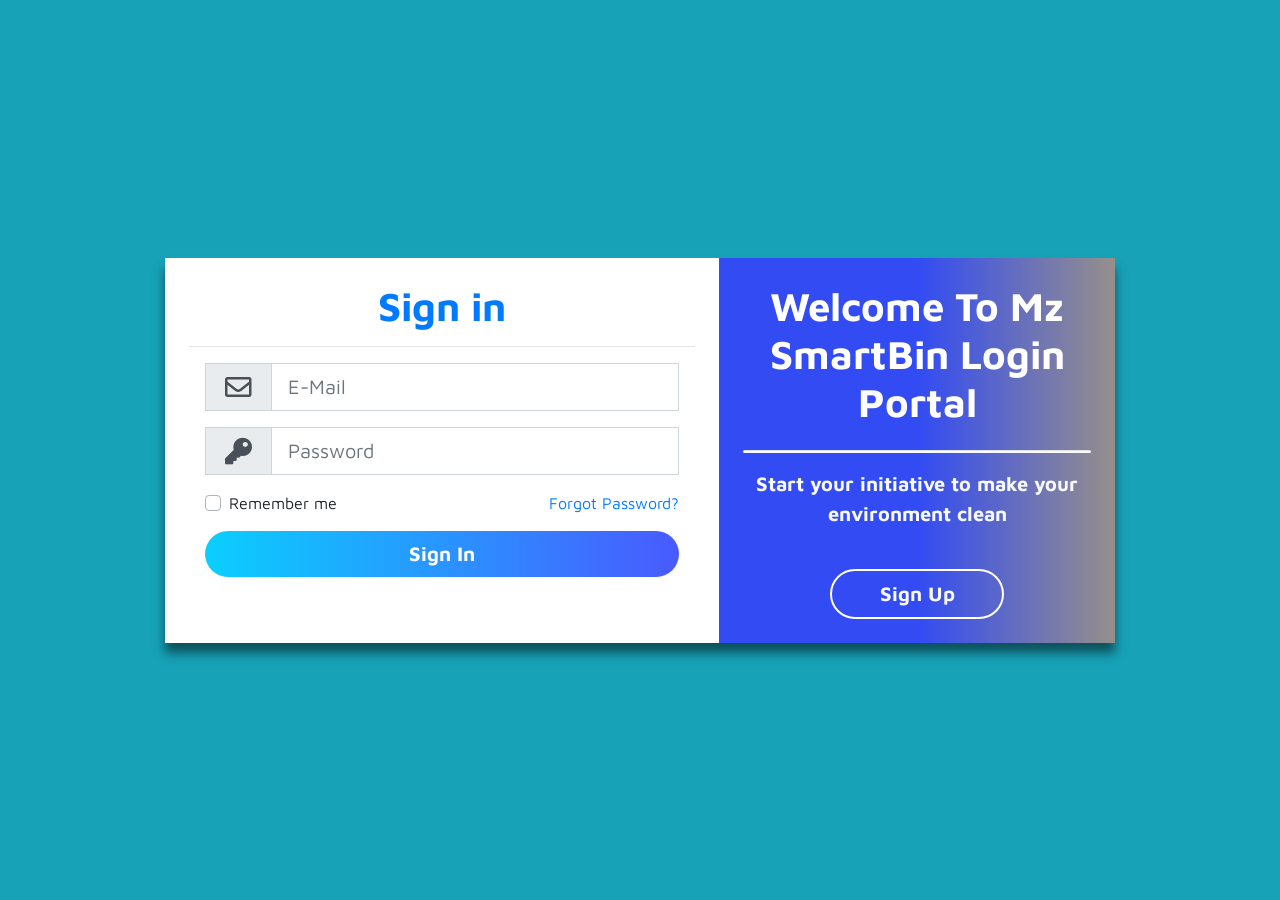
<file: 3_Project_Development_Phase/Sprint -1/Website/Home.html>
<!DOCTYPE html>

<html lang="en">
 <head>
 <meta charset="UTF-8" />
 <meta name="viewport" content="width=device-width, initial-scale=1.0" />
 <title>Smart Waste Management System</title>
 <!-- Bootstrap 4 CSS CDN -->
 <link rel="stylesheet" href="https://cdnjs.cloudflare.com/ajax/libs/twitter-bootstrap/4.5.2/css/bootstrap.min.css" />
 <!-- Fontawesome CSS CDN -->
 <link rel="stylesheet" href="https://cdnjs.cloudflare.com/ajax/libs/font-awesome/5.14.0/css/all.min.css" />
 <link rel="stylesheet" href="css/style.css" />
 </head>
 <body class="bg-info">
 <div class="container">
 <!-- Login Form Start -->
 <div class="row justify-content-center wrapper" id="login-box">
 <div class="col-lg-10 my-auto myShadow">
 <div class="row">
 <div class="col-lg-7 bg-white p-4">
 <h1 class="text-center font-weight-bold text-primary">Sign in</h1>
 <hr class="my-3" />
 <form action="#" method="post" class="px-3" id="login-form">
 <div class="input-group input-group-lg form-group">
 <div class="input-group-prepend">
 <span class="input-group-text rounded-0"><i class="far fa-envelope fa-lg fa-fw"></i></span>
 </div>
 <input type="email" id="email" name="email" class="form-control rounded-0" placeholder="E-Mail" required />
 </div>
 <div class="input-group input-group-lg form-group">
 <div class="input-group-prepend">
 <span class="input-group-text rounded-0"><i class="fas fa-key fa-lg fa-fw"></i></span>
 </div>
 <input type="password" id="password" name="password" class="form-control rounded-0" minlength="5" placeholder="Password" 
required autocomplete="off" />
 </div>
 <div class="form-group clearfix">
 <div class="custom-control custom-checkbox float-left">
 <input type="checkbox" class="custom-control-input" id="customCheck" name="rem" />
 <label class="custom-control-label" for="customCheck">Remember me</label>
 </div>
 <div class="forgot float-right">
 <a href="#" id="forgot-link">Forgot Password?</a>
 </div>
 </div>
 <div class="form-group">
 <input type="submit" id="login-btn" value="Sign In" class="btn btn-primary btn-lg btn-block myBtn" />
 </div>
 </form>
 </div>
 <div class="col-lg-5 d-flex flex-column justify-content-center myColor p-4">
 <h1 class="text-center font-weight-bold text-white">Welcome To Mz SmartBin Login Portal</h1>
 <hr class="my-3 bg-light myHr" />
 <p class="text-center font-weight-bolder text-light lead">Start your initiative to make your environment clean</p>
 <button class="btn btn-outline-light btn-lg align-self-center font-weight-bolder mt-4 myLinkBtn" id="register-link">Sign Up</button>
 </div>
 </div>
 </div>
 </div>
 <!-- Login Form End -->
 <!-- Registration Form Start -->
 <div class="row justify-content-center wrapper" id="register-box" style="display: none;">
 <div class="col-lg-10 my-auto myShadow">
 <div class="row">
 <div class="col-lg-5 d-flex flex-column justify-content-center myColor p-4">
 <h1 class="text-center font-weight-bold text-white">Welcome To Mz SmartBin Login Portal</h1>
 <hr class="my-4 bg-light myHr" />
 <p class="text-center font-weight-bolder text-light lead">To stay connected Please login with your personal info.</p>
 <button class="btn btn-outline-light btn-lg font-weight-bolder mt-4 align-self-center myLinkBtn" id="login-link">Sign In</button>
 </div>
 <div class="col-lg-7 bg-white p-4">
 <h1 class="text-center font-weight-bold text-primary">Create Account</h1>
 <hr class="my-3" />
 <form action="#" method="post" class="px-3" id="register-form">
 <div class="input-group input-group-lg form-group">
 <div class="input-group-prepend">
 <span class="input-group-text rounded-0"><i class="far fa-user fa-lg fa-fw"></i></span>
 </div>
 <input type="text" id="name" name="name" class="form-control rounded-0" placeholder="Full Name" required />
 </div>
 <div class="input-group input-group-lg form-group">
 <div class="input-group-prepend">
 <span class="input-group-text rounded-0"><i class="far fa-envelope fa-lg fa-fw"></i></span>
 </div>
 <input type="email" id="remail" name="email" class="form-control rounded-0" placeholder="E-Mail" required />
 </div>
 <div class="input-group input-group-lg form-group">
 <div class="input-group-prepend">
 <span class="input-group-text rounded-0"><i class="fas fa-key fa-lg fa-fw"></i></span>
 </div>
 <input type="password" id="rpassword" name="password" class="form-control rounded-0" minlength="5" placeholder="Password" 
required />
 </div>
 <div class="input-group input-group-lg form-group">
 <div class="input-group-prepend">
 <span class="input-group-text rounded-0"><i class="fas fa-key fa-lg fa-fw"></i></span>
 </div>
 <input type="password" id="cpassword" name="cpassword" class="form-control rounded-0" minlength="5" placeholder="Confirm 
Password" required />
 </div>
 <div class="form-group">
 <div id="passError" class="text-danger font-weight-bolder"></div>
 </div>
 <div class="form-group">
 <input type="submit" id="register-btn" value="Sign Up" class="btn btn-primary btn-lg btn-block myBtn" />
 </div>
 </form>
 </div>
 </div>
 </div>
 </div>
 <!-- Registration Form End -->
 <!-- Forgot Password Form Start -->
 <div class="row justify-content-center wrapper" id="forgot-box" style="display: none;">
 <div class="col-lg-10 my-auto myShadow">
 <div class="row">
 <div class="col-lg-7 bg-white p-4">
 <h1 class="text-center font-weight-bold text-primary">Forgot Your Password?</h1>
 <hr class="my-3" />
 <p class="lead text-center text-secondary">To reset your password, enter the registered e-mail adddress and we will send you 
password reset instructions on your e-mail!</p>
 <form action="#" method="post" class="px-3" id="forgot-form">
 <div id="forgotAlert"></div>
 <div class="input-group input-group-lg form-group">
 <div class="input-group-prepend">
 <span class="input-group-text rounded-0"><i class="far fa-envelope fa-lg"></i></span>
 </div>
 <input type="email" id="femail" name="email" class="form-control rounded-0" placeholder="E-Mail" required />
 </div>
 <div class="form-group">
 <input type="submit" id="forgot-btn" value="Reset Password" class="btn btn-primary btn-lg btn-block myBtn" />
 </div>
 </form>
 </div>
 <div class="col-lg-5 d-flex flex-column justify-content-center myColor p-4">
 <h1 class="text-center font-weight-bold text-white">Reset Password!</h1>
 <hr class="my-4 bg-light myHr" />
 <button class="btn btn-outline-light btn-lg font-weight-bolder myLinkBtn align-self-center" id="back link">Back</button>
 </div>
 </div>
 </div>
 </div>
 <!-- Forgot Password Form End -->
 </div>
 <!-- jQuery CDN -->
 <script src="https://cdnjs.cloudflare.com/ajax/libs/jquery/3.5.1/jquery.min.js"></script>
 <script src="js/script.js"></script>
 </body>
</html>
</file>
<file: 3_Project_Development_Phase/Sprint -1/Website/css/style.css>
@import url("https://fonts.googleapis.com/css?family=Maven+Pro:400,500,600,700,800,900&display=swap");
* {
 margin: 0;
 padding: 0;
 box-sizing: border-box;
 font-family: "Maven Pro", sans-serif;
}
.wrapper
{ height: 100vh;}
.myColor
{
 background-image: linear-gradient(to right, #324bf3 50%, #f9d423 150%);
}
.myShadow {
 box-shadow: 0 10px 10px rgba(0, 0, 0, 0.5);
}
.myBtn {
 border-radius: 50px;
 font-weight: bold;
 font-size: 20px;
 background-image: linear-gradient(to right, #0acffe 0%, #495aff 100%);
 border: none;
}
.myBtn:hover {
 background-image: linear-gradient(to right, #495aff 0%, #0acffe 100%);
}
.myHr {
 height: 2px;
 border-radius: 100px;
}
.myLinkBtn {
 border-radius: 100px;
 width: 50%;
 border: 2px solid #fff;
}
@media (max-width: 720px) {
 .wrapper {
 margin: 2px;
 }
}
</file>
